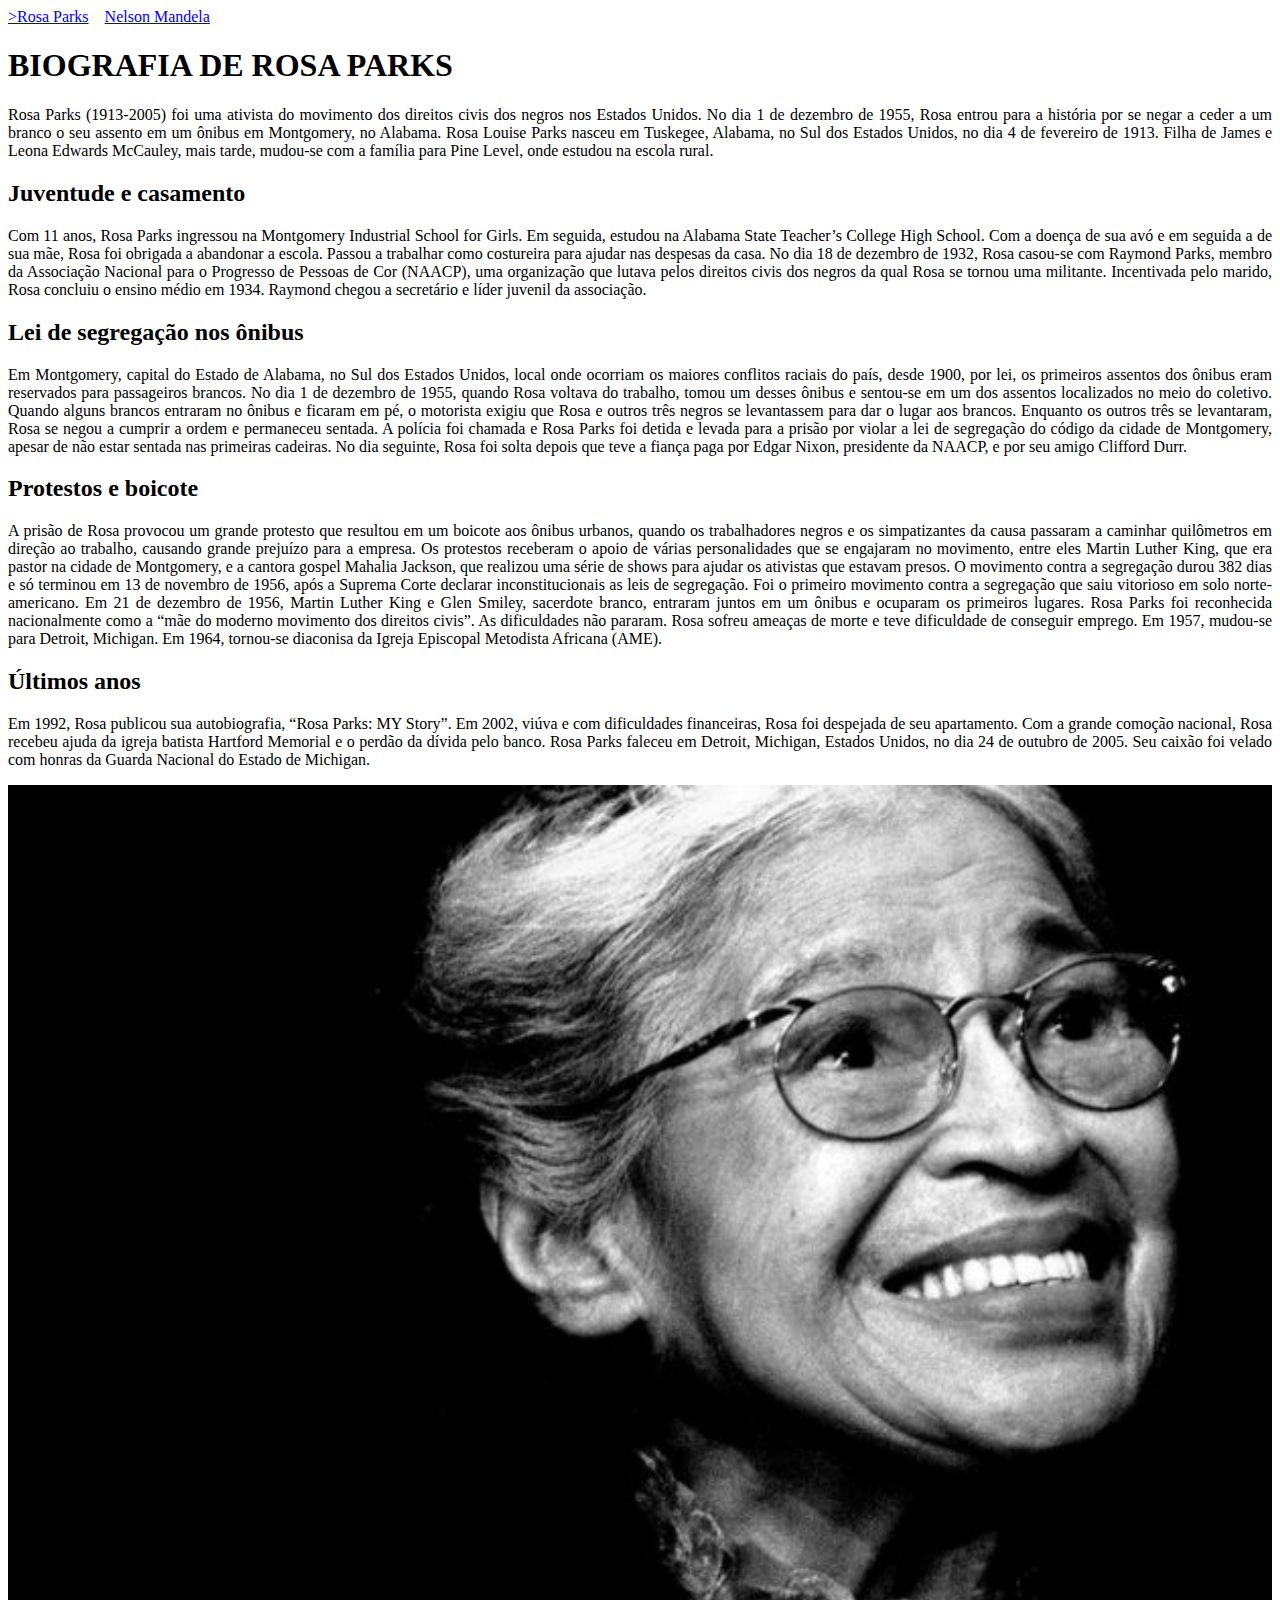
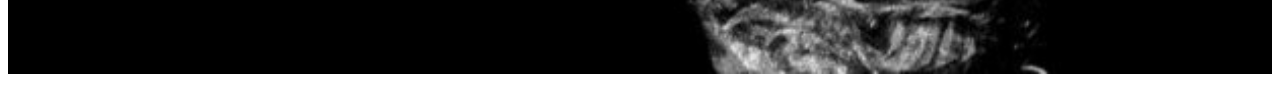
<file: index.html>
<!DOCTYPE html>
<head>

<a href="index.html">>Rosa Parks</a> &ensp;  <a href="index1.html">Nelson Mandela</a> &ensp; </href>



<body bgcolor="white">

    <link rel ="stylesheet" href="style.css">


<h1>BIOGRAFIA DE ROSA PARKS</h1>


    <p>Rosa Parks (1913-2005) foi uma ativista do movimento dos direitos civis dos negros nos Estados Unidos. No dia 1 de dezembro de 1955, Rosa entrou para a história por se negar a ceder a um branco o seu assento em um ônibus em Montgomery, no Alabama.
        Rosa Louise Parks nasceu em Tuskegee, Alabama, no Sul dos Estados Unidos, no dia 4 de fevereiro de 1913. Filha de James e Leona Edwards McCauley, mais tarde, mudou-se com a família para Pine Level, onde estudou na escola rural.</p>

        <h2>Juventude e casamento</h2>

        <p>Com 11 anos, Rosa Parks ingressou na Montgomery Industrial School for Girls. Em seguida, estudou na Alabama State Teacher’s College High School. Com a doença de sua avó e em seguida a de sua mãe, Rosa foi obrigada a abandonar a escola. Passou a trabalhar como costureira para ajudar nas despesas da casa.

            No dia 18 de dezembro de 1932, Rosa casou-se com Raymond Parks, membro da Associação Nacional para o Progresso de Pessoas de Cor (NAACP), uma organização que lutava pelos direitos civis dos negros da qual Rosa se tornou uma militante. Incentivada pelo marido, Rosa concluiu o ensino médio em 1934. Raymond chegou a secretário e líder juvenil da associação.
            
            </p>

            <h2>Lei de segregação nos ônibus</h2>

            <p>Em Montgomery, capital do Estado de Alabama, no Sul dos Estados Unidos, local onde ocorriam os maiores conflitos raciais do país, desde 1900, por lei, os primeiros assentos dos ônibus eram reservados para passageiros brancos.

                No dia 1 de dezembro de 1955, quando Rosa voltava do trabalho, tomou um desses ônibus e sentou-se em um dos assentos localizados no meio do coletivo. Quando alguns brancos entraram no ônibus e ficaram em pé, o motorista exigiu que Rosa e outros três negros se levantassem para dar o lugar aos brancos. Enquanto os outros três se levantaram, Rosa se negou a cumprir a ordem e permaneceu sentada.
                
                A polícia foi chamada e Rosa Parks foi detida e levada para a prisão por violar a lei de segregação do código da cidade de Montgomery, apesar de não estar sentada nas primeiras cadeiras. No dia seguinte, Rosa foi solta depois que teve a fiança paga por Edgar Nixon, presidente da NAACP, e por seu amigo Clifford Durr.</p>

                <h2>Protestos e boicote</h2>

                <p>A prisão de Rosa provocou um grande protesto que resultou em um boicote aos ônibus urbanos, quando os trabalhadores negros e os simpatizantes da causa passaram a caminhar quilômetros em direção ao trabalho, causando grande prejuízo para a empresa.

                    Os protestos receberam o apoio de várias personalidades que se engajaram no movimento, entre eles Martin Luther King, que era pastor na cidade de Montgomery, e a cantora gospel Mahalia Jackson, que realizou uma série de shows para ajudar os ativistas que estavam presos.
                    
                    O movimento contra a segregação durou 382 dias e só terminou em 13 de novembro de 1956, após a Suprema Corte declarar inconstitucionais as leis de segregação. Foi o primeiro movimento contra a segregação que saiu vitorioso em solo norte-americano.
                    
                    Em 21 de dezembro de 1956, Martin Luther King e Glen Smiley, sacerdote branco, entraram juntos em um ônibus e ocuparam os primeiros lugares. Rosa Parks foi reconhecida nacionalmente como a “mãe do moderno movimento dos direitos civis”.
                    
                    As dificuldades não pararam. Rosa sofreu ameaças de morte e teve dificuldade de conseguir emprego. Em 1957, mudou-se para Detroit, Michigan. Em 1964, tornou-se diaconisa da Igreja Episcopal Metodista Africana (AME).</p>

                    <h2>Últimos anos</h2>
                    <p>Em 1992, Rosa publicou sua autobiografia, “Rosa Parks: MY Story”. Em 2002, viúva e com dificuldades financeiras, Rosa foi despejada de seu apartamento. Com a grande comoção nacional, Rosa recebeu ajuda da igreja batista Hartford Memorial e o perdão da dívida pelo banco.

                        Rosa Parks faleceu em Detroit, Michigan, Estados Unidos, no dia 24 de outubro de 2005. Seu caixão foi velado com honras da Guarda Nacional do Estado de Michigan.
                        
                        </p>

                        <img id = "img1" src="parks.jpg">

                    </head>
                </body>
</file>
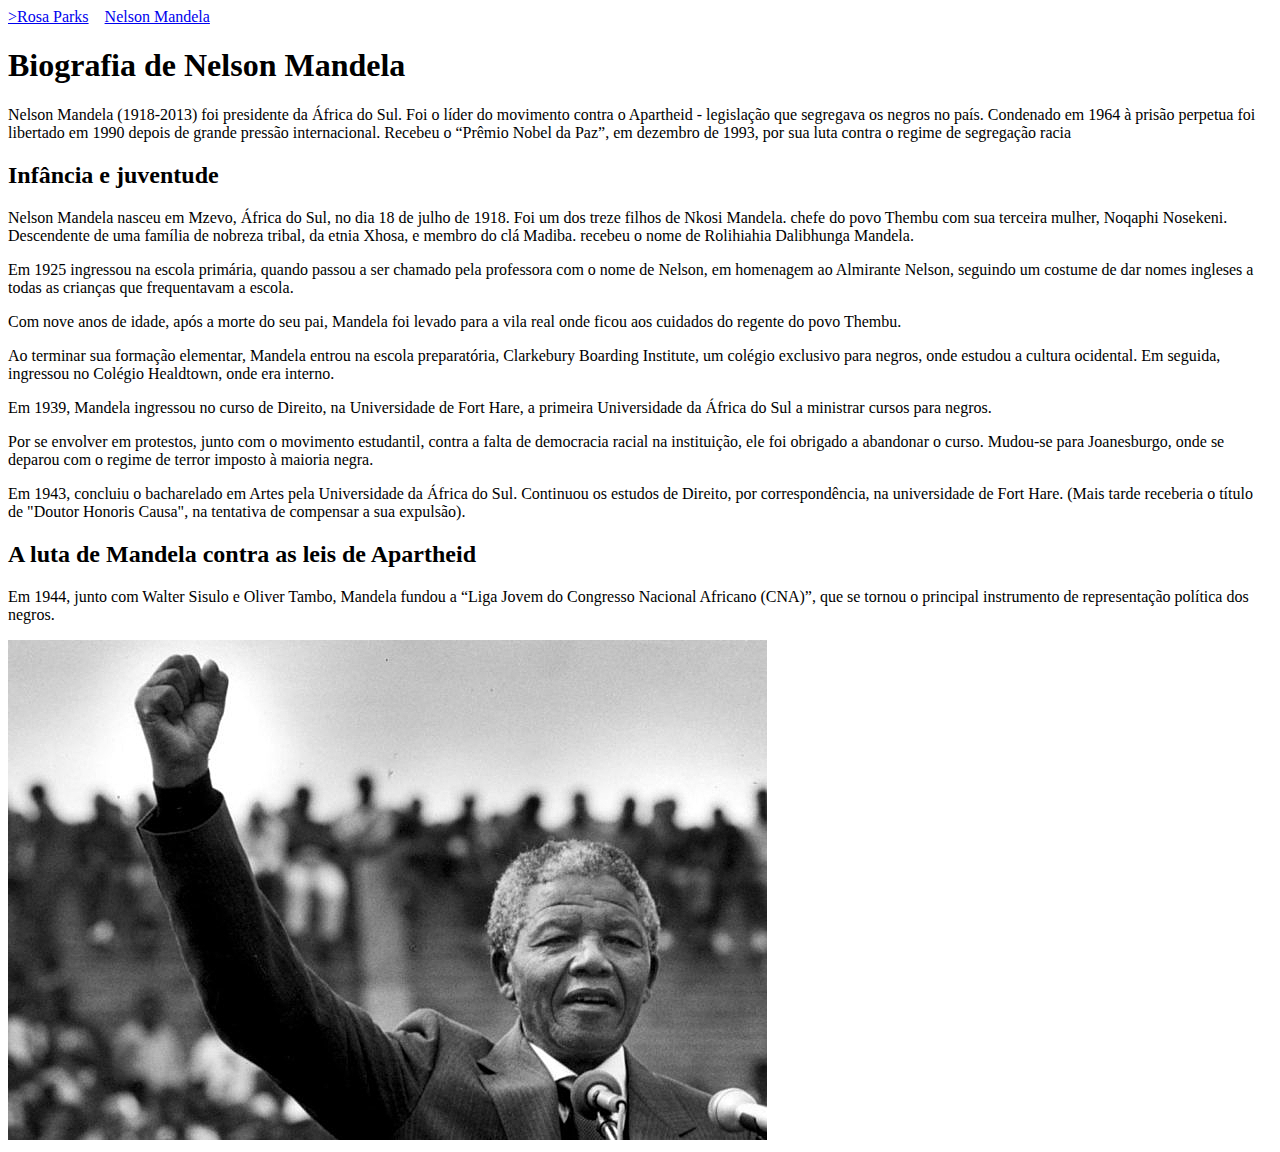
<file: index1.html>
<!DOCTYPE html>

<a href="index.html">>Rosa Parks</a> &ensp;  <a href="index1.html">Nelson Mandela</a> &ensp; </href>

<h1>Biografia de Nelson Mandela</h1>

<p>Nelson Mandela (1918-2013) foi presidente da África do Sul. Foi o líder do movimento contra o Apartheid - legislação que segregava os negros no país. Condenado em 1964 à prisão perpetua foi libertado em 1990 depois de grande pressão internacional. Recebeu o “Prêmio Nobel da Paz”, em dezembro de 1993, por sua luta contra o regime de segregação racia
</p>

<h2>Infância e juventude</h2>

<p>Nelson Mandela nasceu em Mzevo, África do Sul, no dia 18 de julho de 1918. Foi um dos treze filhos de Nkosi Mandela. chefe do povo Thembu com sua terceira mulher, Noqaphi Nosekeni. Descendente de uma família de nobreza tribal, da etnia Xhosa, e membro do clá Madiba. recebeu o nome de Rolihiahia Dalibhunga Mandela.
</p>

<p>Em 1925 ingressou na escola primária, quando passou a ser chamado pela professora com o nome de Nelson, em homenagem ao Almirante Nelson, seguindo um costume de dar nomes ingleses a todas as crianças que frequentavam a escola.

</p>

<p>Com nove anos de idade, após a morte do seu pai, Mandela foi levado para a vila real onde ficou aos cuidados do regente do povo Thembu.

</p>

<p>Ao terminar sua formação elementar, Mandela entrou na escola preparatória, Clarkebury Boarding Institute, um colégio exclusivo para negros, onde estudou a cultura ocidental. Em seguida, ingressou no Colégio Healdtown, onde era interno.

</p>

<p>Em 1939, Mandela ingressou no curso de Direito, na Universidade de Fort Hare, a primeira Universidade da África do Sul a ministrar cursos para negros.</p>

<p>Por se envolver em protestos, junto com o movimento estudantil, contra a falta de democracia racial na instituição, ele foi obrigado a abandonar o curso. Mudou-se para Joanesburgo, onde se deparou com o regime de terror imposto à maioria negra.</p>

<p>Em 1943, concluiu o bacharelado em Artes pela Universidade da África do Sul. Continuou os estudos de Direito, por correspondência, na universidade de Fort Hare. (Mais tarde receberia o título de "Doutor Honoris Causa", na tentativa de compensar a sua expulsão).</p>

<h2>A luta de Mandela contra as leis de Apartheid</h2>

<p>Em 1944, junto com Walter Sisulo e Oliver Tambo, Mandela fundou a “Liga Jovem do Congresso Nacional Africano (CNA)”, que se tornou o principal instrumento de representação política dos negros.

</p>

<img id = "img2" src ="nelson.jpeg">
</file>
<file: style.css>
#img1{
    width: 100%
}

p{
    text-align: justify;
}
</file>
